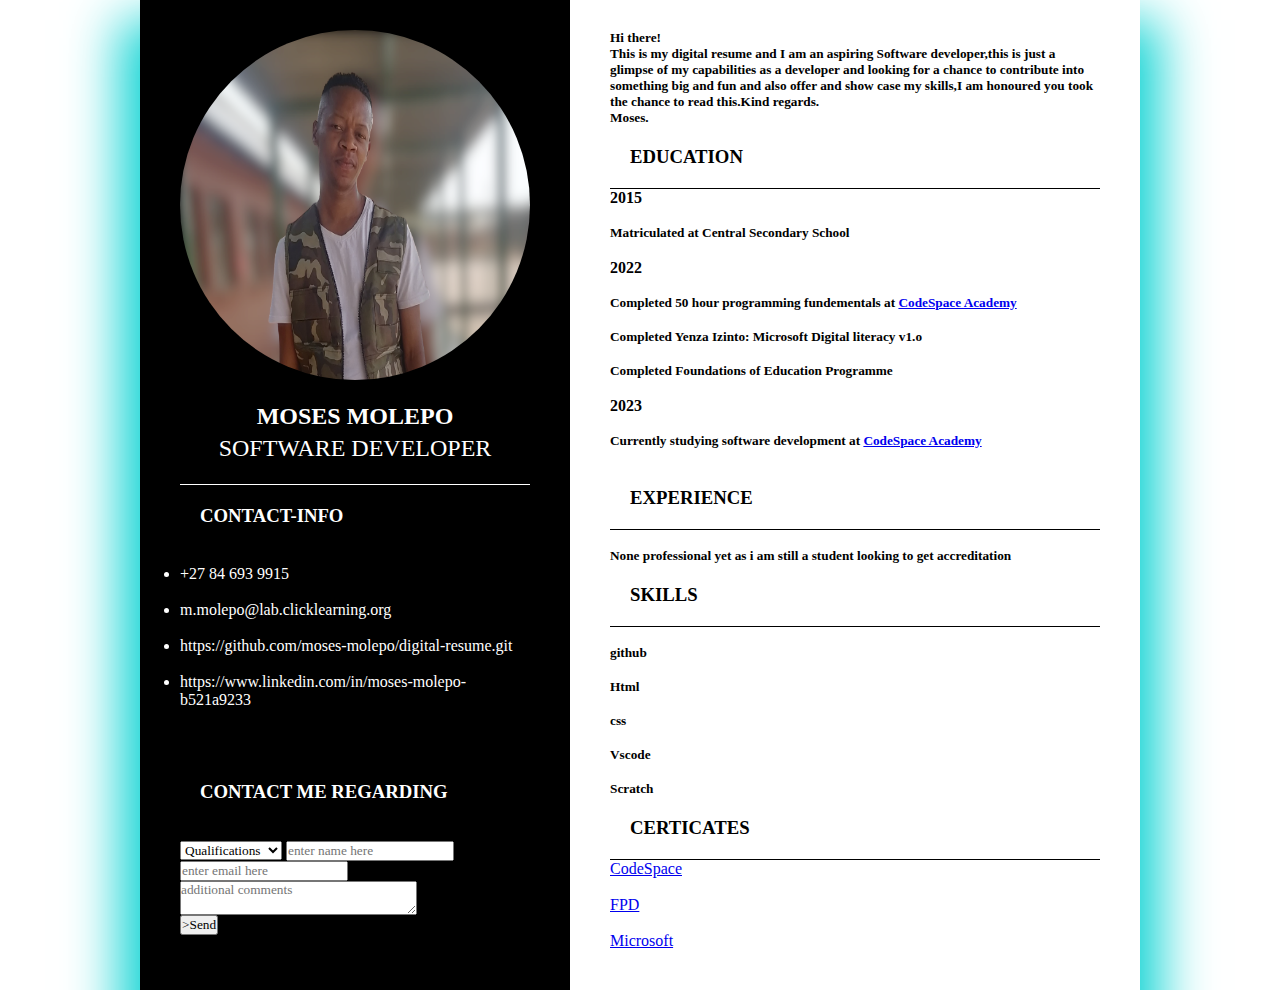
<file: index.html>
<html lang="en">
<head>
    <meta charset="UTF-8">
    <meta http-equiv="X-UA-Compatible" content="IE=edge">
    <meta name="viewport" content="width=device-width, initial-scale=1.0">
    <link rel="stylesheet" href="css/style.css">
    <title>digital-resume</title>
</head>
<body>
    <div class="container">
        <div class="left-side"> 
            <div class="profile-text">
                <div class="image-tag">
                    <img src="images/moses.png" alt="image-of-moses" width="350" height="350" >
                </div>
                <h2>Moses Molepo<br><span>Software Developer</span></h2>
            </div>

            <div class="contact-info">
                <h3 class="title">contact-info</h3>
                <br>
                <ul>
                    <li>
                        +27 84 693 9915
                    </li>
                    <br>
                    <li>
                        m.molepo@lab.clicklearning.org
                    </li>
                    <br>                    
                    <li>
                        https://github.com/moses-molepo/digital-resume.git
                    </li> 
                    <br>                   
                    <li>
                        <p>https://www.linkedin.com/in/moses-molepo-b521a9233</p>
                    </li>
                </ul>
              
                    <p></p><h2 id="Contact">Contact details</h2><p></p>
                    
                     <h3>Contact me regarding</h3>
                     <br>
     <form action="https:/formsubmit.co/m.molepo@lab.clicklearning.org" method="POST">

        <select name="enquiry about" placeholder="choose one"> 
             <option value="qualifications">Qualifications</option>
             <option value="experience">Experience</option>
             <option value="contact details">Contact details</option>
             <option value="Skills">Skills</option>
        </select>

         <input type="text" name="name" placeholder="enter name here" required="">
     
         <br>
     
         <input type="email" name="email" placeholder="enter email here" required="">
     
         <br>
             
     
         <textarea name="comments" id="" cols="30" rows="2" placeholder="additional comments"></textarea>
         <br>
         <button type="submit"input type="submit" value="Confirm">>Send</button>
     
     </form>
                    
             
               
            </div>
        
        </div>

        <div class="right-side">
            <div class="statement">
                  <p><h5>Hi there!<br>This is my digital resume and I am an aspiring Software developer,this is just a glimpse of my capabilities as a developer and looking for a chance 
                    to contribute into something big and fun and also offer and show case my skills,I am honoured you took the chance to read this.Kind regards.
                            <br>
                    Moses.</p></h5>
                    <h3 class="education">education</h3>
                      <div class="content">
                        <div class="list">
                        <ol>
                            <li>
                                <h4>2015</h4>
                                <br>
                                <h5>Matriculated at Central Secondary School</h5>
                            </li>
                            <br>
                            <li>
                                <h4>
                                    2022
                                </h4>
                                <br>
                                <h5>
                                    Completed 50 hour programming fundementals at <a href="https://codespace.co.za/" target="_blank"> CodeSpace Academy</a> 
                                </h5>
                                <br>
                                <h5>
                                   Completed Yenza Izinto: Microsoft Digital literacy v1.o
                                </h5>
                                <br>
                                <h5>
                                    Completed Foundations of Education Programme
                                </h5>
                            </li>
                             <li>
                                <br>
                                <h4>
                                    2023
                                </h4>
                                <br>
                                <h5>
                                    Currently studying software development at <a href="https://codespace.co.za/" target="_blank"> CodeSpace Academy</a>
                                </h5>
                             </li>
                            <br>
                        </ol>
                        </div>
                     </div>
                     <h3 class="education">experience</h3>
                     <div class="content">
                        <br>
                        <h5>None professional yet as i am still a student looking to get accreditation</h5>
                     </div>
                     <div class="content skills"></div>
                     <h3 class="education">skills</h3>
                     <br>
                     <ol>
                        <li>
                           <h5>github</h5>
                        </li>
                        <br>
                        <li>
                            <h5>Html</h5>
                        </li>
                        <br>
                        <li>
                            <h5>css</h5>
                        </li>
                        <br>
                        <li>
                            <h5>Vscode</h5>
                        </li>
                        <br>
                        <li>
                            <h5>Scratch</h5>
                        </li>
                     </ol>
                 <h3 class="education">certicates</h3>
                 <nav>
                    <ol>
                      <li><a href="./certificates/codespace.html">CodeSpace</a></li>
                      <br>
                      <li><a href="./certificates/fondations.html">FPD</a></li>
                      <br>
                      <li><a href="./certificates/microsoft.html">Microsoft</a></li>
                    </ol>
                  </nav>
            </div>
     </div>
     
</body>
</html>
</file>
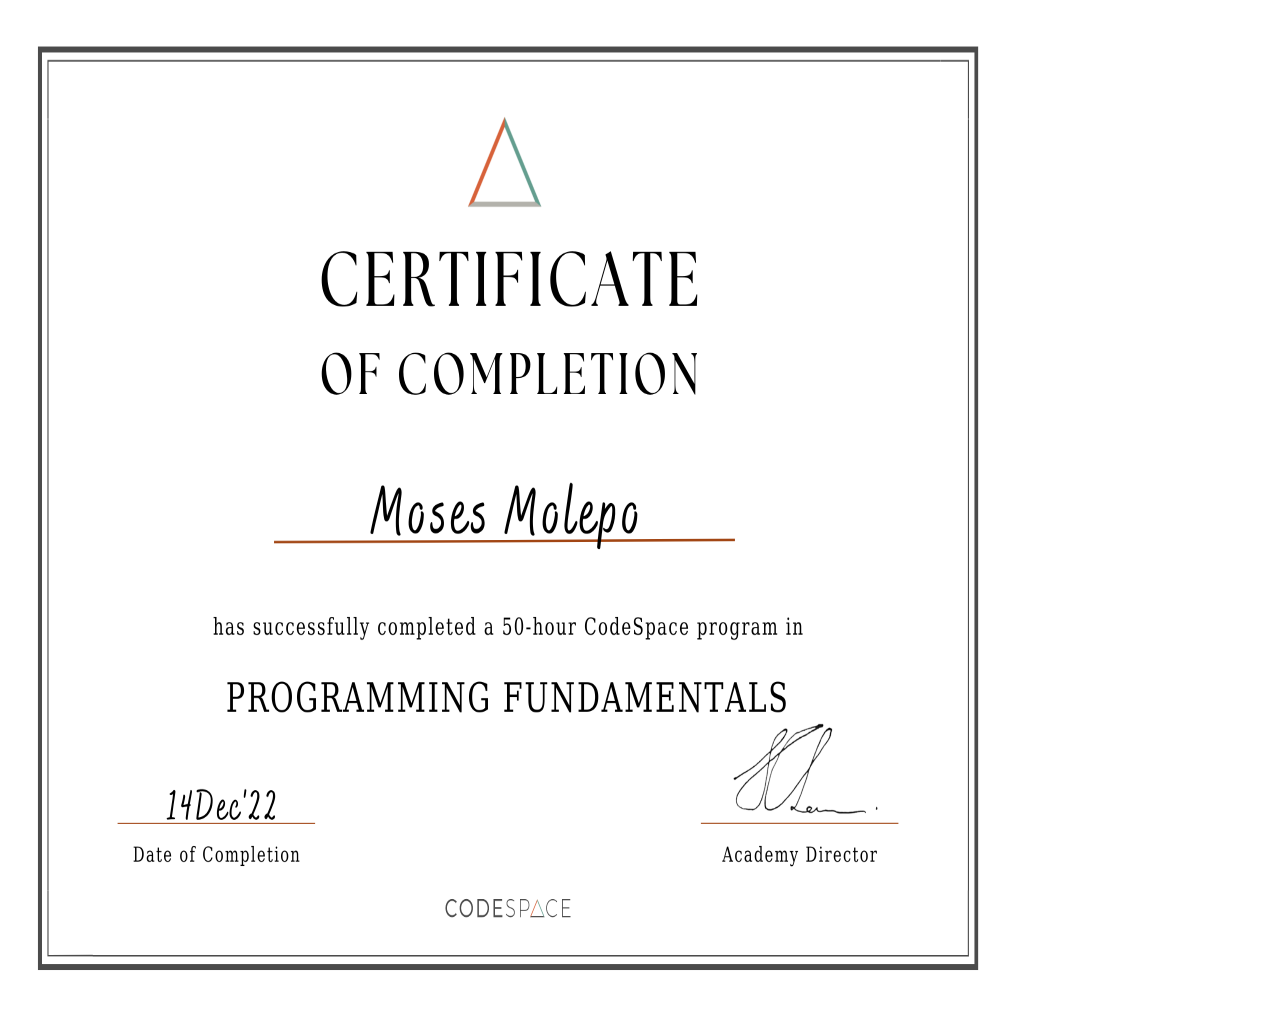
<file: certificates/codespace.html>
<html lang="en">
<head>
    <meta charset="UTF-8">
    <meta http-equiv="X-UA-Compatible" content="IE=edge">
    <meta name="viewport" content="width=device-width, initial-scale=1.0">
    <title>Document</title>
</head>
<body>
    <img src="Moses Molepo.png" alt="" width="1000" height="1000">
</body>
</html>
</file>
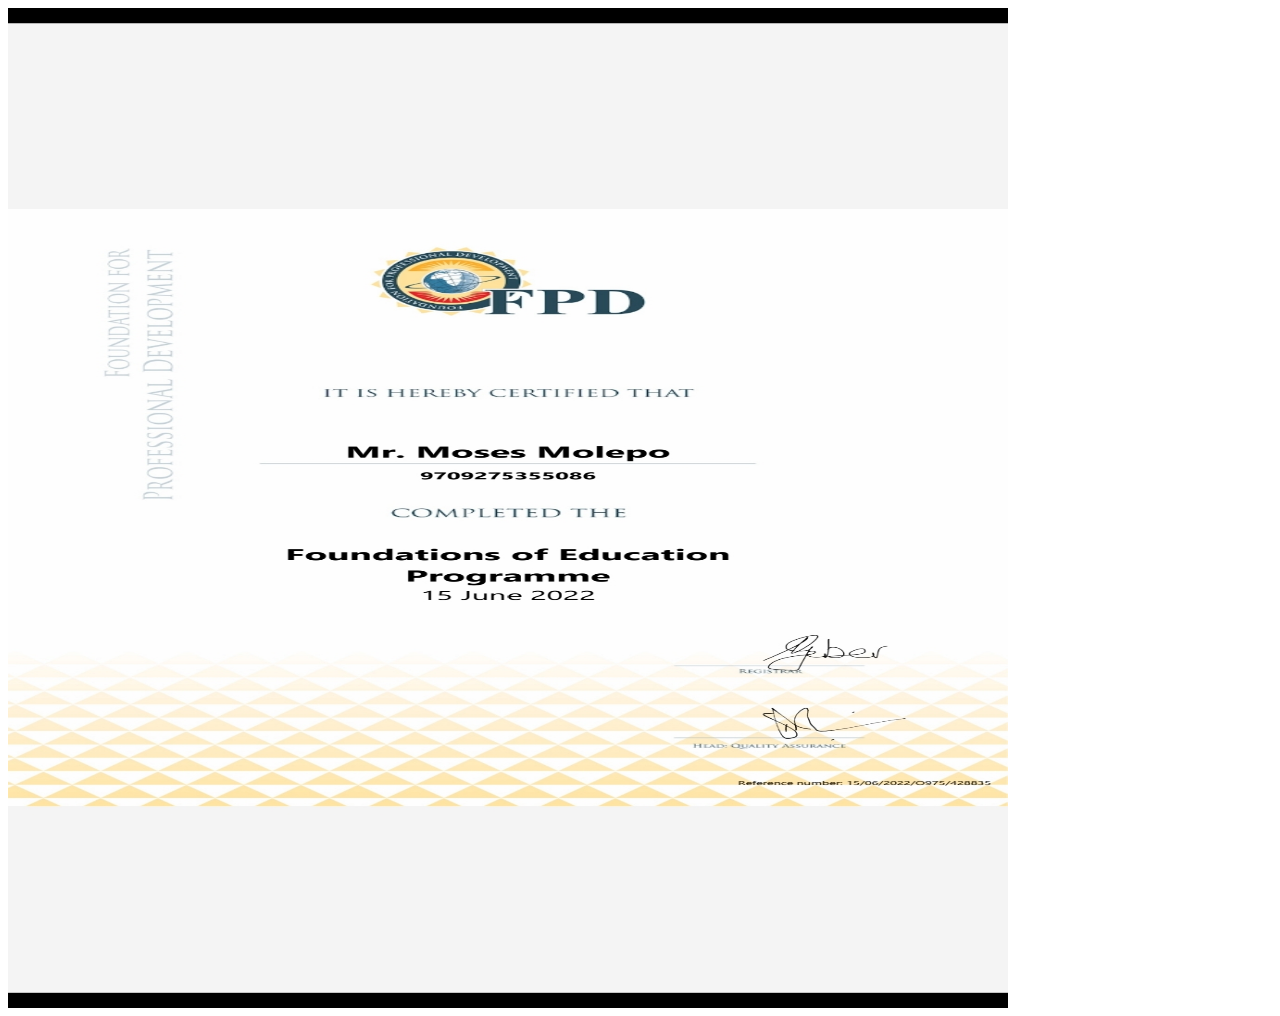
<file: certificates/fondations.html>
<html lang="en">
<head>
    <meta charset="UTF-8">
    <meta http-equiv="X-UA-Compatible" content="IE=edge">
    <meta name="viewport" content="width=device-width, initial-scale=1.0">
    <title>Document</title>
</head>
<body>
    <img src="education.jpg" alt="" width="1000" height="1000" >
</body>
</html>
</file>
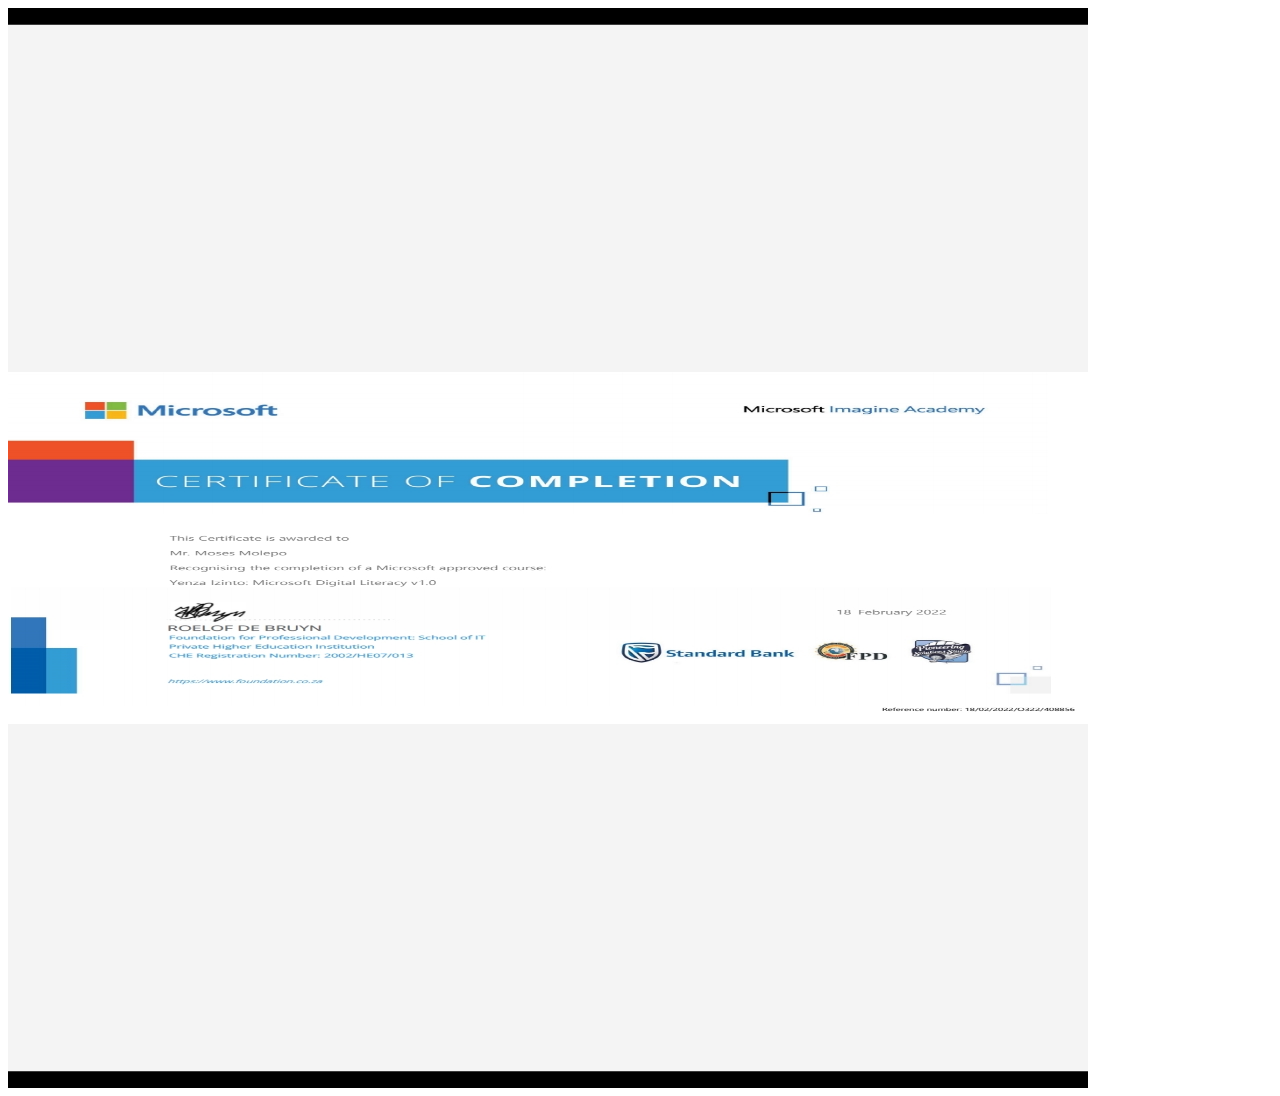
<file: certificates/microsoft.html>
<html lang="en">
<head>
    <meta charset="UTF-8">
    <meta http-equiv="X-UA-Compatible" content="IE=edge">
    <meta name="viewport" content="width=device-width, initial-scale=1.0">
    <title>Document</title>
</head>
<body>
    <img src="Microsoft.jpg" alt="" width="1080" height="1080">
</body>
</html>
</file>
<file: css/style.css>
*
{
    margin: 0;
    padding: 0;
    box-sizing: border-box ;
    font-family: Georgia, 'Times New Roman', Times, serif;
}

body
{
background-color: white;
display: flex;
justify-content: center;
align-items: center;
min-height: 100vh;
margin: 40px;

}
.container
{
    position: relative;
    width: 100%;
    max-width: 1000px;
    min-height: 1000px;
    display: grid;
    grid-template-columns: 1fr 2fr;
    box-shadow: 0px 50px 50px 20px rgb(13, 211, 211);

}
.left-side
{
position: relative;
background-color: black;
padding: 40px;
}
.right-side
{
position: relative;
background-color:white;
padding: 40px;
}
.profile-text
{
    font-family:sans-serif;
    color:white;
    padding-bottom: 20px;
    border-bottom: 1px solid white;
    position: relative;
    display: flex;
    flex-direction: column;
    align-items: center;   
}
.image-tag
{
    position: relative;
    height: 350px;
    width: 350px;
    border-radius: 50%;
    overflow: hidden;
}
h2
{
    font-size: 1.5rem;
    margin-top: 20px;
    text-transform: uppercase;
    text-align: center;
    font-weight: 600;
    line-height: 2rem;
}
span{
    font-weight:300;
}
h3
{
    color: white;
    text-transform: uppercase;
    padding: 20px;
}
ul
{
color: white;
font-weight:300;
font-family: 'Trebuchet MS', 'Lucida Sans Unicode', 'Lucida Grande', 'Lucida Sans', Arial, sans-serif;
}
title
{
    text-transform: uppercase;
}
.body-text
{
    font-family:Impact, 'Arial Narrow Bold', sans-serif;
    color: black;    
}
.education
{
    color: black;
    border-bottom: 1px solid black;
}
.list
{
    color: black;
}
ol
{
    list-style: none;
 
}
@media (max-width: 1000px)
{
    .container
    {
        margin: 10px;
        grid-template-columns: repeat(1,1fr);
    }
}
</file>
